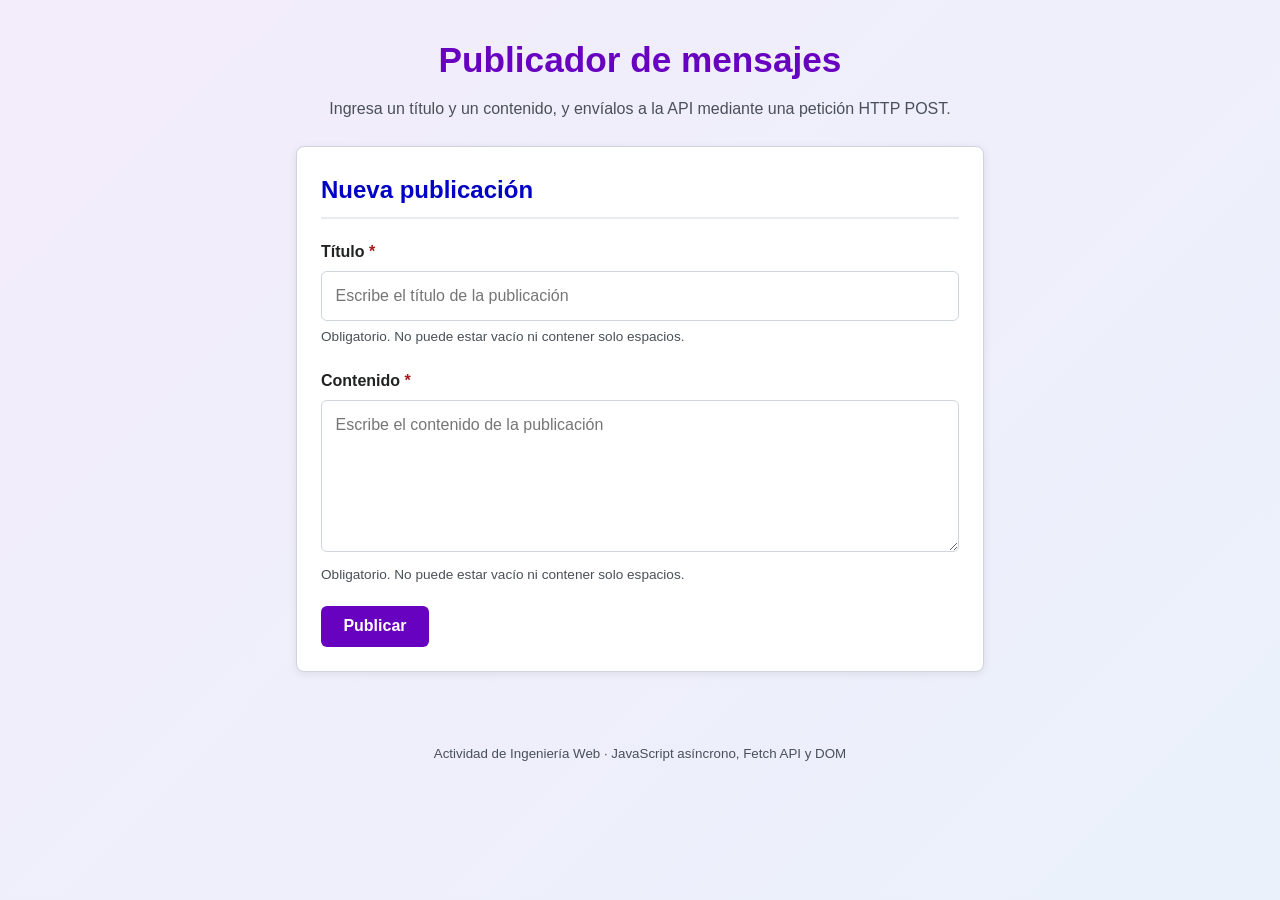
<file: index.html>
<!DOCTYPE html>
<html lang="es">
<head>
  <meta charset="UTF-8">
  <meta name="viewport" content="width=device-width, initial-scale=1.0">
  <title>Publicador de mensajes</title>
  <meta name="description" content="Miniaplicación web que valida, publica y muestra respuestas de una API REST mediante Fetch.">
  <link rel="stylesheet" href="css/styles.css">
</head>
<body>
  <main class="contenedor">
    <header class="encabezado">
      <h1>Publicador de mensajes</h1>
      <p class="subtitulo">
        Ingresa un título y un contenido, y envíalos a la API mediante una petición HTTP POST.
      </p>
    </header>

    <section class="tarjeta" aria-labelledby="titulo-formulario">
      <h2 id="titulo-formulario">Nueva publicación</h2>

      <form id="formulario-publicacion" novalidate>
        <div class="campo">
          <label for="titulo">Título <span class="obligatorio" aria-hidden="true">*</span></label>
          <input
            type="text"
            id="titulo"
            name="title"
            autocomplete="off"
            placeholder="Escribe el título de la publicación"
            aria-required="true"
            aria-describedby="ayuda-titulo"
          >
          <small id="ayuda-titulo" class="ayuda">Obligatorio. No puede estar vacío ni contener solo espacios.</small>
        </div>

        <div class="campo">
          <label for="contenido">Contenido <span class="obligatorio" aria-hidden="true">*</span></label>
          <textarea
            id="contenido"
            name="body"
            rows="5"
            placeholder="Escribe el contenido de la publicación"
            aria-required="true"
            aria-describedby="ayuda-contenido"
          ></textarea>
          <small id="ayuda-contenido" class="ayuda">Obligatorio. No puede estar vacío ni contener solo espacios.</small>
        </div>

        <div class="acciones">
          <button type="submit" id="boton-publicar" class="boton-principal">
            <span class="boton-texto">Publicar</span>
            <span class="spinner" aria-hidden="true" hidden>⟳</span>
          </button>
          <span id="indicador-carga" class="indicador-carga" role="status" aria-live="polite" hidden>
            Procesando solicitud...
          </span>
        </div>
      </form>
    </section>

    <!-- Área de validación / mensajes de estado -->
    <section id="contenedor-mensajes" class="contenedor-mensajes" aria-live="assertive" aria-atomic="true">
      <p id="mensaje-estado" class="mensaje" role="alert"></p>
    </section>

    <!-- Área de resultado -->
    <section id="contenedor-resultado" class="tarjeta" hidden>
      <h2>Respuesta de la API</h2>
      <dl class="resultado-grid">
        <div class="resultado-item">
          <dt>ID</dt>
          <dd id="resultado-id"></dd>
        </div>
        <div class="resultado-item">
          <dt>Título</dt>
          <dd id="resultado-titulo"></dd>
        </div>
        <div class="resultado-item">
          <dt>Contenido</dt>
          <dd id="resultado-contenido"></dd>
        </div>
        <div class="resultado-item">
          <dt>Usuario</dt>
          <dd id="resultado-usuario"></dd>
        </div>
      </dl>
      <p class="nota-persistencia">
        Nota: JSONPlaceholder devuelve una respuesta simulada; no garantiza almacenamiento permanente.
      </p>
    </section>

    <footer class="pie">
      <small>Actividad de Ingeniería Web · JavaScript asíncrono, Fetch API y DOM</small>
    </footer>
  </main>

  <script src="js/app.js" defer></script>
</body>
</html>
</file>
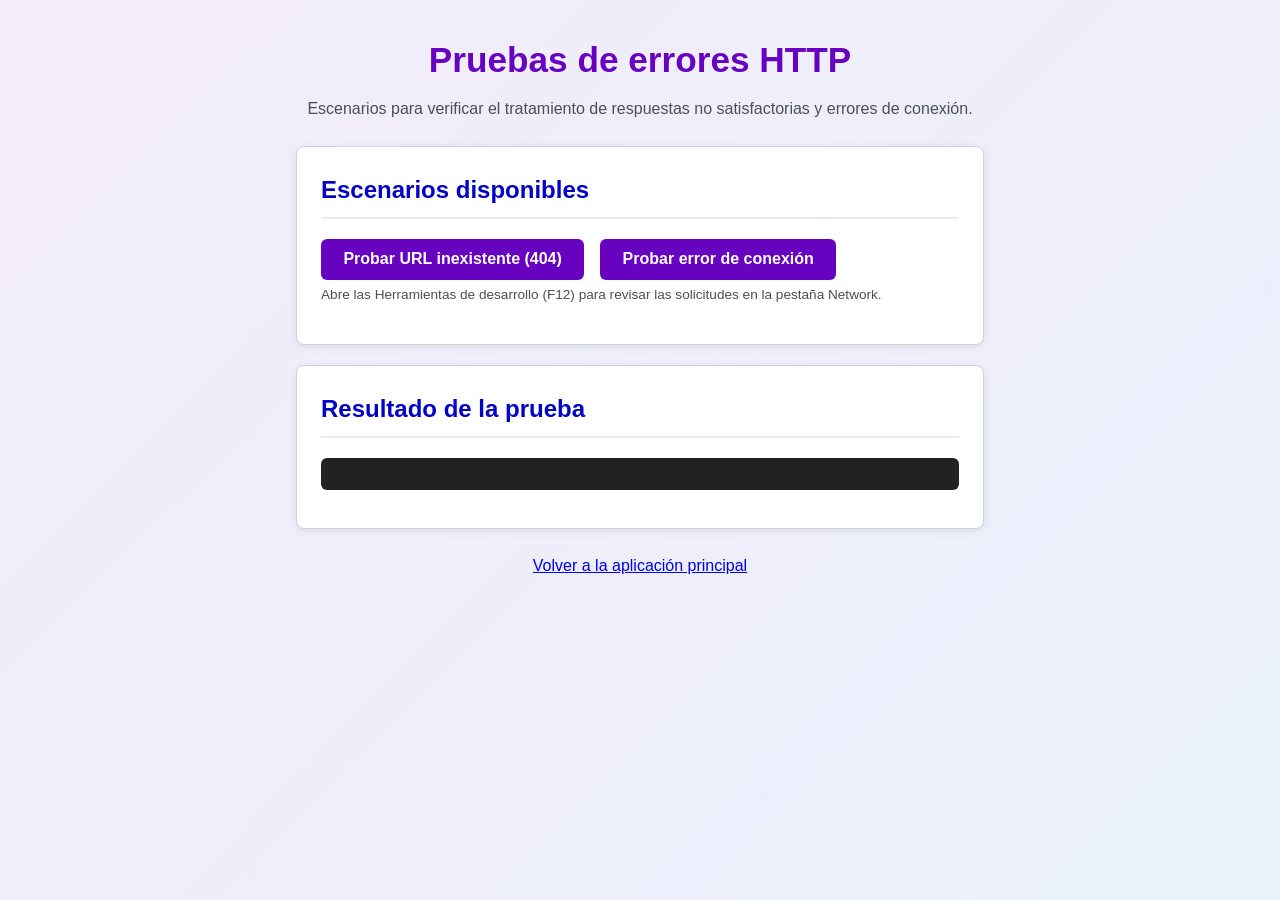
<file: tests/prueba-errores.html>
<!DOCTYPE html>
<html lang="es">
<head>
  <meta charset="UTF-8">
  <meta name="viewport" content="width=device-width, initial-scale=1.0">
  <title>Pruebas de errores - Publicador de mensajes</title>
  <link rel="stylesheet" href="../css/styles.css">
</head>
<body>
  <main class="contenedor">
    <header class="encabezado">
      <h1>Pruebas de errores HTTP</h1>
      <p class="subtitulo">
        Escenarios para verificar el tratamiento de respuestas no satisfactorias y errores de conexión.
      </p>
    </header>

    <section class="tarjeta">
      <h2>Escenarios disponibles</h2>
      <div class="acciones">
        <button type="button" id="btn-404" class="boton-principal">Probar URL inexistente (404)</button>
        <button type="button" id="btn-red" class="boton-principal">Probar error de conexión</button>
      </div>
      <p class="ayuda">
        Abre las Herramientas de desarrollo (F12) para revisar las solicitudes en la pestaña Network.
      </p>
    </section>

    <section class="tarjeta">
      <h2>Resultado de la prueba</h2>
      <p id="resultado-prueba" class="mensaje" role="alert"></p>
      <pre id="detalle-prueba" class="detalle"></pre>
    </section>

    <footer class="pie">
      <a href="../index.html">Volver a la aplicación principal</a>
    </footer>
  </main>

  <script src="prueba-errores.js" defer></script>
</body>
</html>
</file>
<file: css/styles.css>
/* Variables de presentación */
:root {
  --color-principal: #6802c1;
  --color-principal-claro: #8a3bd9;
  --color-secundario: #0202c6;
  --color-exito: #1e7e34;
  --color-exito-fondo: #e6f4ea;
  --color-error: #a61b1b;
  --color-error-fondo: #fde8e8;
  --color-cargando: #8a5a00;
  --color-cargando-fondo: #fff8e6;
  --color-texto: #212322;
  --color-texto-suave: #495057;
  --color-borde: #ced4da;
  --color-fondo: #f5f0fa;
  --color-tarjeta: #ffffff;
  --radio: 8px;
  --sombra: 0 2px 8px rgba(0, 0, 0, 0.08);
}

* {
  box-sizing: border-box;
}

body {
  margin: 0;
  font-family: "Helvetica Neue", Arial, sans-serif;
  color: var(--color-texto);
  background: linear-gradient(135deg, #f3ecfb 0%, #eaf1fb 100%);
  min-height: 100vh;
  line-height: 1.6;
}

.contenedor {
  max-width: 720px;
  margin: 0 auto;
  padding: 2rem 1rem 3rem;
}

.encabezado {
  text-align: center;
  margin-bottom: 1.5rem;
}

.encabezado h1 {
  color: var(--color-principal);
  margin: 0 0 0.5rem;
  font-size: clamp(1.6rem, 4vw, 2.2rem);
}

.subtitulo {
  color: var(--color-texto-suave);
  margin: 0;
}

.tarjeta {
  background-color: var(--color-tarjeta);
  border: 1px solid var(--color-borde);
  border-radius: var(--radio);
  padding: 1.5rem;
  box-shadow: var(--sombra);
  margin-bottom: 1.25rem;
}

.tarjeta h2 {
  color: var(--color-secundario);
  margin-top: 0;
  border-bottom: 2px solid #e9ecef;
  padding-bottom: 0.5rem;
}

.campo {
  margin-bottom: 1.25rem;
}

label {
  display: block;
  font-weight: 600;
  margin-bottom: 0.4rem;
}

.obligatorio {
  color: var(--color-error);
}

input[type="text"],
textarea {
  width: 100%;
  padding: 0.7rem 0.85rem;
  border: 1px solid var(--color-borde);
  border-radius: 6px;
  font: inherit;
  color: var(--color-texto);
  transition: border-color 0.2s ease, box-shadow 0.2s ease;
  resize: vertical;
}

input[type="text"]:focus,
textarea:focus {
  outline: 3px solid rgba(104, 2, 193, 0.25);
  outline-offset: 1px;
  border-color: var(--color-principal);
}

.ayuda {
  display: block;
  margin-top: 0.3rem;
  color: var(--color-texto-suave);
  font-size: 0.85rem;
}

.acciones {
  display: flex;
  align-items: center;
  gap: 1rem;
  flex-wrap: wrap;
}

.boton-principal {
  background-color: var(--color-principal);
  color: #ffffff;
  border: none;
  border-radius: 6px;
  padding: 0.7rem 1.4rem;
  font-size: 1rem;
  font-weight: 600;
  cursor: pointer;
  display: inline-flex;
  align-items: center;
  gap: 0.5rem;
  transition: background-color 0.2s ease, transform 0.1s ease;
}

.boton-principal:hover:not(:disabled) {
  background-color: var(--color-principal-claro);
}

.boton-principal:active:not(:disabled) {
  transform: translateY(1px);
}

.boton-principal:focus-visible {
  outline: 3px solid rgba(104, 2, 193, 0.4);
  outline-offset: 2px;
}

.boton-principal:disabled {
  cursor: not-allowed;
  opacity: 0.65;
}

.spinner {
  display: inline-block;
  animation: girar 0.9s linear infinite;
}

@keyframes girar {
  from { transform: rotate(0deg); }
  to { transform: rotate(360deg); }
}

.indicador-carga {
  color: var(--color-cargando);
  font-weight: 600;
  font-size: 0.95rem;
}

/* Mensajes de estado */
.contenedor-mensajes {
  margin-bottom: 1.25rem;
  min-height: 1.5rem;
}

.mensaje {
  margin: 0;
  padding: 0.85rem 1rem;
  border-radius: 6px;
  border: 1px solid transparent;
  font-weight: 600;
}

.mensaje:empty {
  display: none;
}

.mensaje.info {
  background-color: #eef2ff;
  color: var(--color-secundario);
  border-color: #c7d2fe;
}

.mensaje.exito {
  background-color: var(--color-exito-fondo);
  color: var(--color-exito);
  border-color: #b7e1c1;
}

.mensaje.error {
  background-color: var(--color-error-fondo);
  color: var(--color-error);
  border-color: #f5b7b7;
}

.mensaje.cargando {
  background-color: var(--color-cargando-fondo);
  color: var(--color-cargando);
  border-color: #ffe0a3;
}

/* Resultado */
.resultado-grid {
  display: grid;
  gap: 0.75rem;
  margin: 0;
}

.resultado-item {
  display: grid;
  grid-template-columns: 110px 1fr;
  gap: 0.5rem;
  padding: 0.5rem 0;
  border-bottom: 1px dashed #e9ecef;
}

.resultado-item:last-child {
  border-bottom: none;
}

.resultado-item dt {
  font-weight: 700;
  color: var(--color-principal);
}

.resultado-item dd {
  margin: 0;
  word-break: break-word;
}

.nota-persistencia {
  margin-top: 1rem;
  font-size: 0.85rem;
  color: var(--color-texto-suave);
  font-style: italic;
}

.pie {
  text-align: center;
  color: var(--color-texto-suave);
  margin-top: 1.5rem;
}

/* Utilidad */
[hidden] {
  display: none !important;
}

/* Detalle de pruebas de error */
.detalle {
  background-color: #212322;
  color: #f8f9fa;
  padding: 1rem;
  border-radius: 6px;
  font-family: monospace;
  font-size: 0.9rem;
  overflow-x: auto;
  white-space: pre-wrap;
  margin-top: 1rem;
}
</file>
